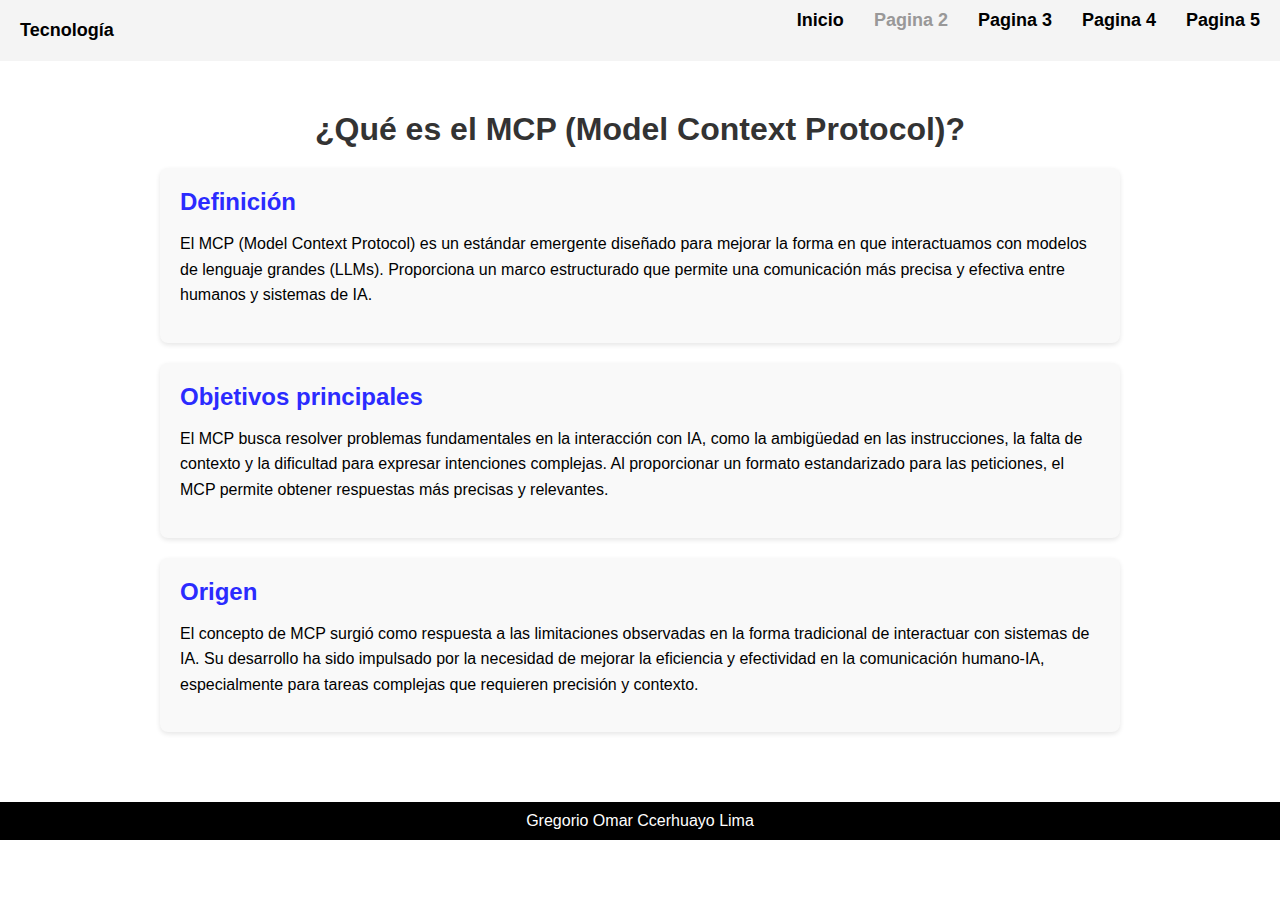
<file: pagina2.html>
<!DOCTYPE html>
<html lang="en">

<head>
    <meta charset="UTF-8">
    <meta name="viewport" content="width=device-width, initial-scale=1.0">
    <title>Practica - Pag2</title>
    <link rel="stylesheet" href="style.css">
    <style>
        .content {
            max-width: 1000px;
            margin: 30px auto;
            padding: 20px;
        }

        h1 {
            color: #333;
            margin-bottom: 20px;
            text-align: center;
        }

        .info-card {
            background-color: #f9f9f9;
            border-radius: 8px;
            padding: 20px;
            margin-bottom: 20px;
            box-shadow: 0 2px 5px rgba(0, 0, 0, 0.1);
        }

        .info-card h2 {
            color: #2b2bff;
            margin-bottom: 15px;
        }

        .info-card p {
            line-height: 1.6;
            margin-bottom: 15px;
        }
    </style>
</head>

<body>
    <div>
        <div>
            <nav class="nav">
                <a class="nav-link" href="index.html">Tecnología</a>
                <ul class="navbar">
                    <li><a class="nav-link" href="index.html">Inicio</a></li>
                    <li><a class="nav-link active" href="pagina2.html">Pagina 2</a></li>
                    <li><a class="nav-link" href="pagina3.html">Pagina 3</a></li>
                    <li><a class="nav-link" href="pagina4.html">Pagina 4</a></li>
                    <li><a class="nav-link" href="pagina5.html">Pagina 5</a></li>
                </ul>
            </nav>
        </div>
        <main>
            <div class="content">
                <h1>¿Qué es el MCP (Model Context Protocol)?</h1>

                <div class="info-card">
                    <h2>Definición</h2>
                    <p>El MCP (Model Context Protocol) es un estándar emergente diseñado para mejorar la forma en que
                        interactuamos con modelos de lenguaje grandes (LLMs). Proporciona un marco estructurado que
                        permite una comunicación más precisa y efectiva entre humanos y sistemas de IA.</p>
                </div>

                <div class="info-card">
                    <h2>Objetivos principales</h2>
                    <p>El MCP busca resolver problemas fundamentales en la interacción con IA, como la ambigüedad en las
                        instrucciones, la falta de contexto y la dificultad para expresar intenciones complejas. Al
                        proporcionar un formato estandarizado para las peticiones, el MCP permite obtener respuestas más
                        precisas y relevantes.</p>
                </div>

                <div class="info-card">
                    <h2>Origen</h2>
                    <p>El concepto de MCP surgió como respuesta a las limitaciones observadas en la forma tradicional de
                        interactuar con sistemas de IA. Su desarrollo ha sido impulsado por la necesidad de mejorar la
                        eficiencia y efectividad en la comunicación humano-IA, especialmente para tareas complejas que
                        requieren precisión y contexto.</p>
                </div>
            </div>
        </main>
        <footer>
            <p>Gregorio Omar Ccerhuayo Lima</p>
        </footer>
    </div>
</body>

</html>
</file>
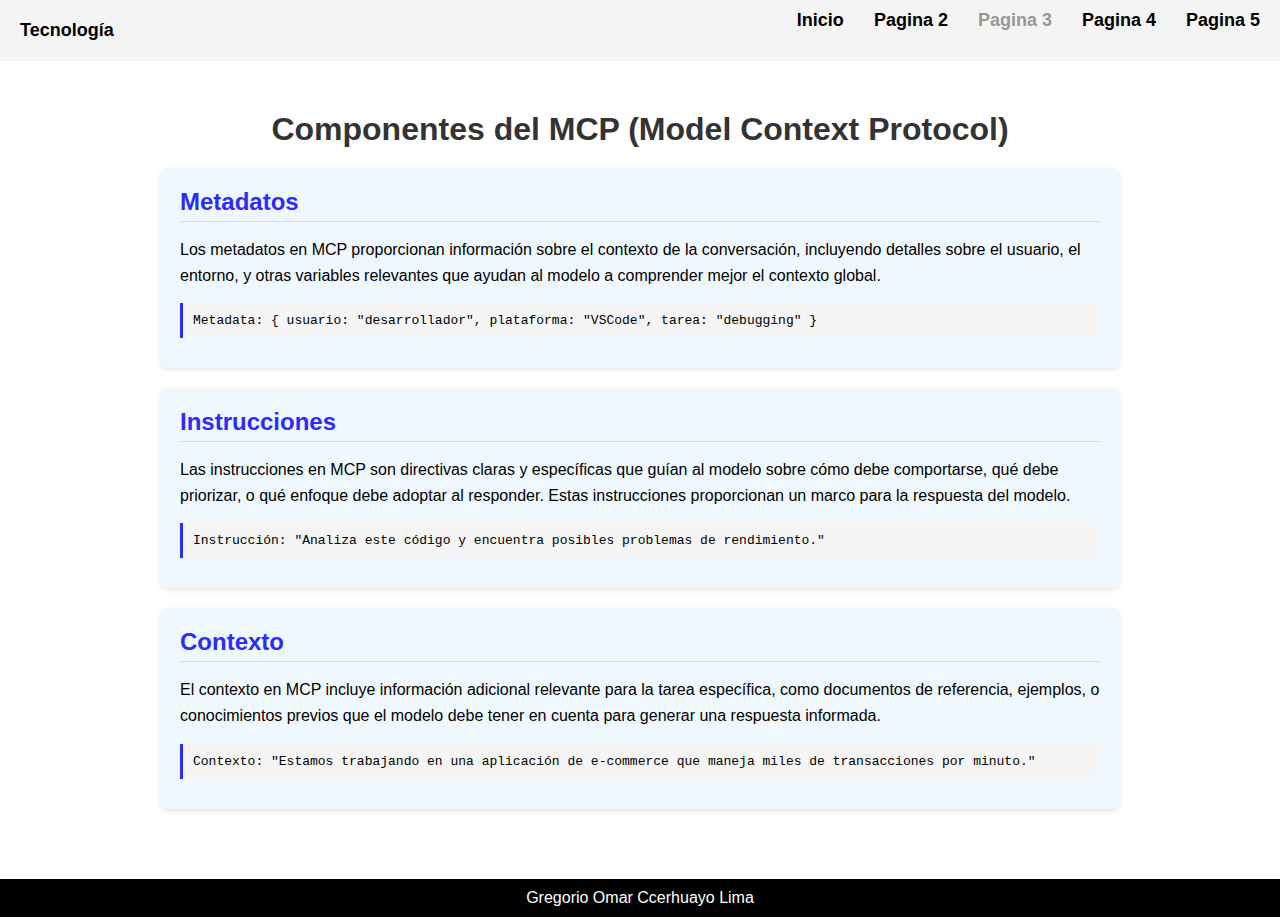
<file: pagina3.html>
<!DOCTYPE html>
<html lang="en">

<head>
    <meta charset="UTF-8">
    <meta name="viewport" content="width=device-width, initial-scale=1.0">
    <title>Practica - Pag3</title>
    <link rel="stylesheet" href="style.css">
    <style>
        .content {
            max-width: 1000px;
            margin: 30px auto;
            padding: 20px;
        }

        h1 {
            color: #333;
            margin-bottom: 20px;
            text-align: center;
        }

        .component-card {
            background-color: #f0f8ff;
            border-radius: 8px;
            padding: 20px;
            margin-bottom: 20px;
            box-shadow: 0 2px 5px rgba(0, 0, 0, 0.1);
        }

        .component-card h2 {
            color: #2b2bff;
            margin-bottom: 15px;
            border-bottom: 1px solid #ddd;
            padding-bottom: 5px;
        }

        .component-card p {
            line-height: 1.6;
            margin-bottom: 15px;
        }

        .example {
            background-color: #f5f5f5;
            padding: 10px;
            border-left: 3px solid #2b2bff;
            margin: 10px 0;
            font-family: monospace;
        }
    </style>
</head>

<body>
    <div>
        <div>
            <nav class="nav">
                <a class="nav-link" href="index.html">Tecnología</a>
                <ul class="navbar">
                    <li><a class="nav-link" href="index.html">Inicio</a></li>
                    <li><a class="nav-link" href="pagina2.html">Pagina 2</a></li>
                    <li><a class="nav-link active" href="pagina3.html">Pagina 3</a></li>
                    <li><a class="nav-link" href="pagina4.html">Pagina 4</a></li>
                    <li><a class="nav-link" href="pagina5.html">Pagina 5</a></li>
                </ul>
            </nav>
        </div>
        <main>
            <div class="content">
                <h1>Componentes del MCP (Model Context Protocol)</h1>

                <div class="component-card">
                    <h2>Metadatos</h2>
                    <p>Los metadatos en MCP proporcionan información sobre el contexto de la conversación, incluyendo
                        detalles sobre el usuario, el entorno, y otras variables relevantes que ayudan al modelo a
                        comprender mejor el contexto global.</p>
                    <div class="example">
                        Metadata: { usuario: "desarrollador", plataforma: "VSCode", tarea: "debugging" }
                    </div>
                </div>

                <div class="component-card">
                    <h2>Instrucciones</h2>
                    <p>Las instrucciones en MCP son directivas claras y específicas que guían al modelo sobre cómo debe
                        comportarse, qué debe priorizar, o qué enfoque debe adoptar al responder. Estas instrucciones
                        proporcionan un marco para la respuesta del modelo.</p>
                    <div class="example">
                        Instrucción: "Analiza este código y encuentra posibles problemas de rendimiento."
                    </div>
                </div>

                <div class="component-card">
                    <h2>Contexto</h2>
                    <p>El contexto en MCP incluye información adicional relevante para la tarea específica, como
                        documentos de referencia, ejemplos, o conocimientos previos que el modelo debe tener en cuenta
                        para generar una respuesta informada.</p>
                    <div class="example">
                        Contexto: "Estamos trabajando en una aplicación de e-commerce que maneja miles de transacciones
                        por minuto."
                    </div>
                </div>
            </div>
        </main>
        <footer>
            <p>Gregorio Omar Ccerhuayo Lima</p>
        </footer>
    </div>
</body>

</html>
</file>
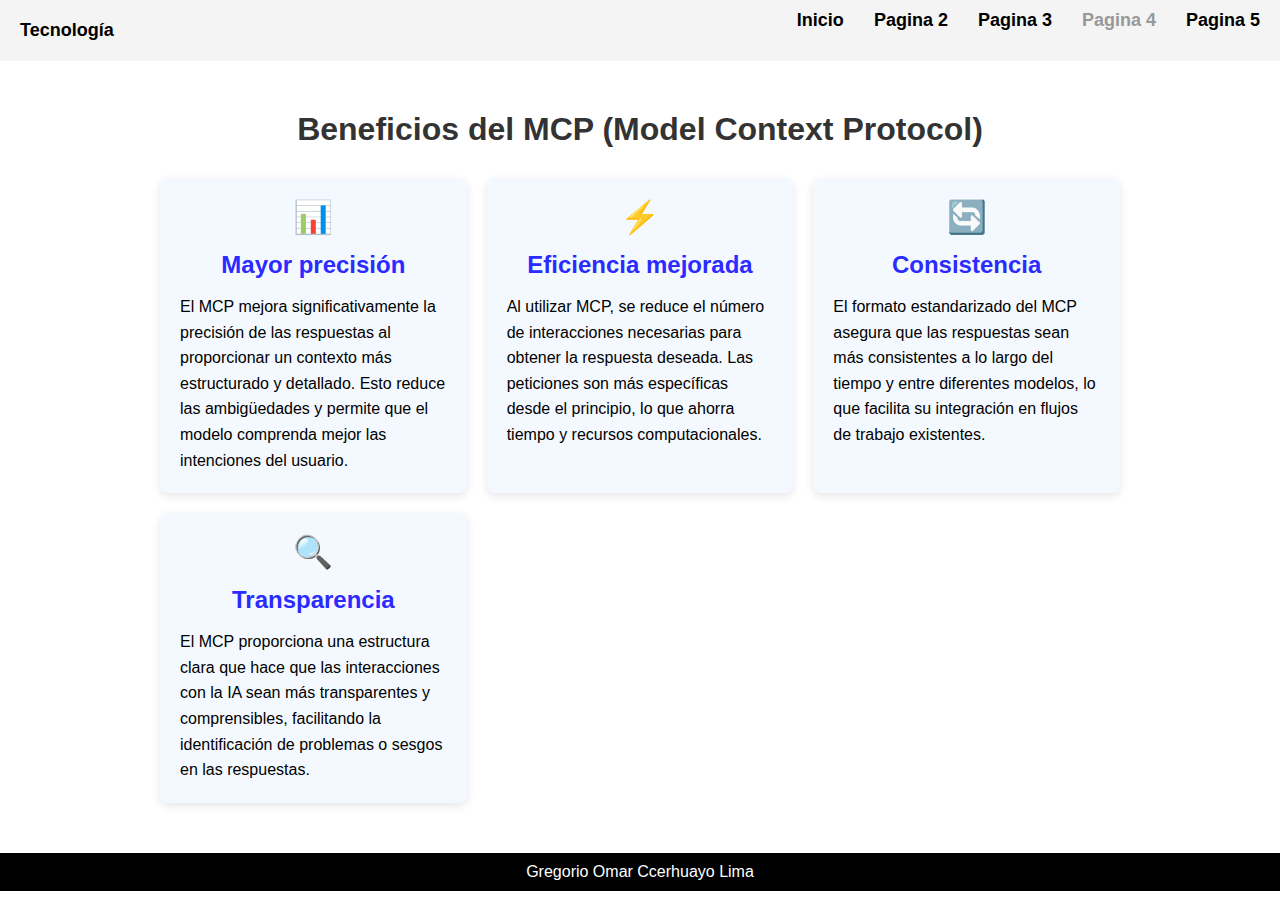
<file: pagina4.html>
<!DOCTYPE html>
<html lang="en">

<head>
    <meta charset="UTF-8">
    <meta name="viewport" content="width=device-width, initial-scale=1.0">
    <title>Practica - Pag4</title>
    <link rel="stylesheet" href="style.css">
    <style>
        .content {
            max-width: 1000px;
            margin: 30px auto;
            padding: 20px;
        }

        h1 {
            color: #333;
            margin-bottom: 30px;
            text-align: center;
        }

        .benefits-container {
            display: grid;
            grid-template-columns: repeat(auto-fit, minmax(300px, 1fr));
            gap: 20px;
        }

        .benefit-card {
            background-color: #f4f9ff;
            border-radius: 8px;
            padding: 20px;
            box-shadow: 0 3px 10px rgba(0, 0, 0, 0.1);
            transition: transform 0.3s ease;
        }

        .benefit-card:hover {
            transform: translateY(-5px);
        }

        .benefit-card h2 {
            color: #2b2bff;
            margin-bottom: 15px;
            text-align: center;
        }

        .benefit-card p {
            line-height: 1.6;
        }

        .icon {
            text-align: center;
            font-size: 2em;
            margin-bottom: 15px;
            color: #2b2bff;
        }

        @media (max-width: 768px) {
            .benefits-container {
                grid-template-columns: 1fr;
            }
        }
    </style>
</head>

<body>
    <div>
        <div>
            <nav class="nav">
                <a class="nav-link" href="index.html">Tecnología</a>
                <ul class="navbar">
                    <li><a class="nav-link" href="index.html">Inicio</a></li>
                    <li><a class="nav-link" href="pagina2.html">Pagina 2</a></li>
                    <li><a class="nav-link" href="pagina3.html">Pagina 3</a></li>
                    <li><a class="nav-link active" href="pagina4.html">Pagina 4</a></li>
                    <li><a class="nav-link" href="pagina5.html">Pagina 5</a></li>
                </ul>
            </nav>
        </div>
        <main>
            <div class="content">
                <h1>Beneficios del MCP (Model Context Protocol)</h1>

                <div class="benefits-container">
                    <div class="benefit-card">
                        <div class="icon">📊</div>
                        <h2>Mayor precisión</h2>
                        <p>El MCP mejora significativamente la precisión de las respuestas al proporcionar un contexto
                            más estructurado y detallado. Esto reduce las ambigüedades y permite que el modelo comprenda
                            mejor las intenciones del usuario.</p>
                    </div>

                    <div class="benefit-card">
                        <div class="icon">⚡</div>
                        <h2>Eficiencia mejorada</h2>
                        <p>Al utilizar MCP, se reduce el número de interacciones necesarias para obtener la respuesta
                            deseada. Las peticiones son más específicas desde el principio, lo que ahorra tiempo y
                            recursos computacionales.</p>
                    </div>

                    <div class="benefit-card">
                        <div class="icon">🔄</div>
                        <h2>Consistencia</h2>
                        <p>El formato estandarizado del MCP asegura que las respuestas sean más consistentes a lo largo
                            del tiempo y entre diferentes modelos, lo que facilita su integración en flujos de trabajo
                            existentes.</p>
                    </div>

                    <div class="benefit-card">
                        <div class="icon">🔍</div>
                        <h2>Transparencia</h2>
                        <p>El MCP proporciona una estructura clara que hace que las interacciones con la IA sean más
                            transparentes y comprensibles, facilitando la identificación de problemas o sesgos en las
                            respuestas.</p>
                    </div>
                </div>
            </div>
        </main>
        <footer>
            <p>Gregorio Omar Ccerhuayo Lima</p>
        </footer>
    </div>
</body>

</html>
</file>
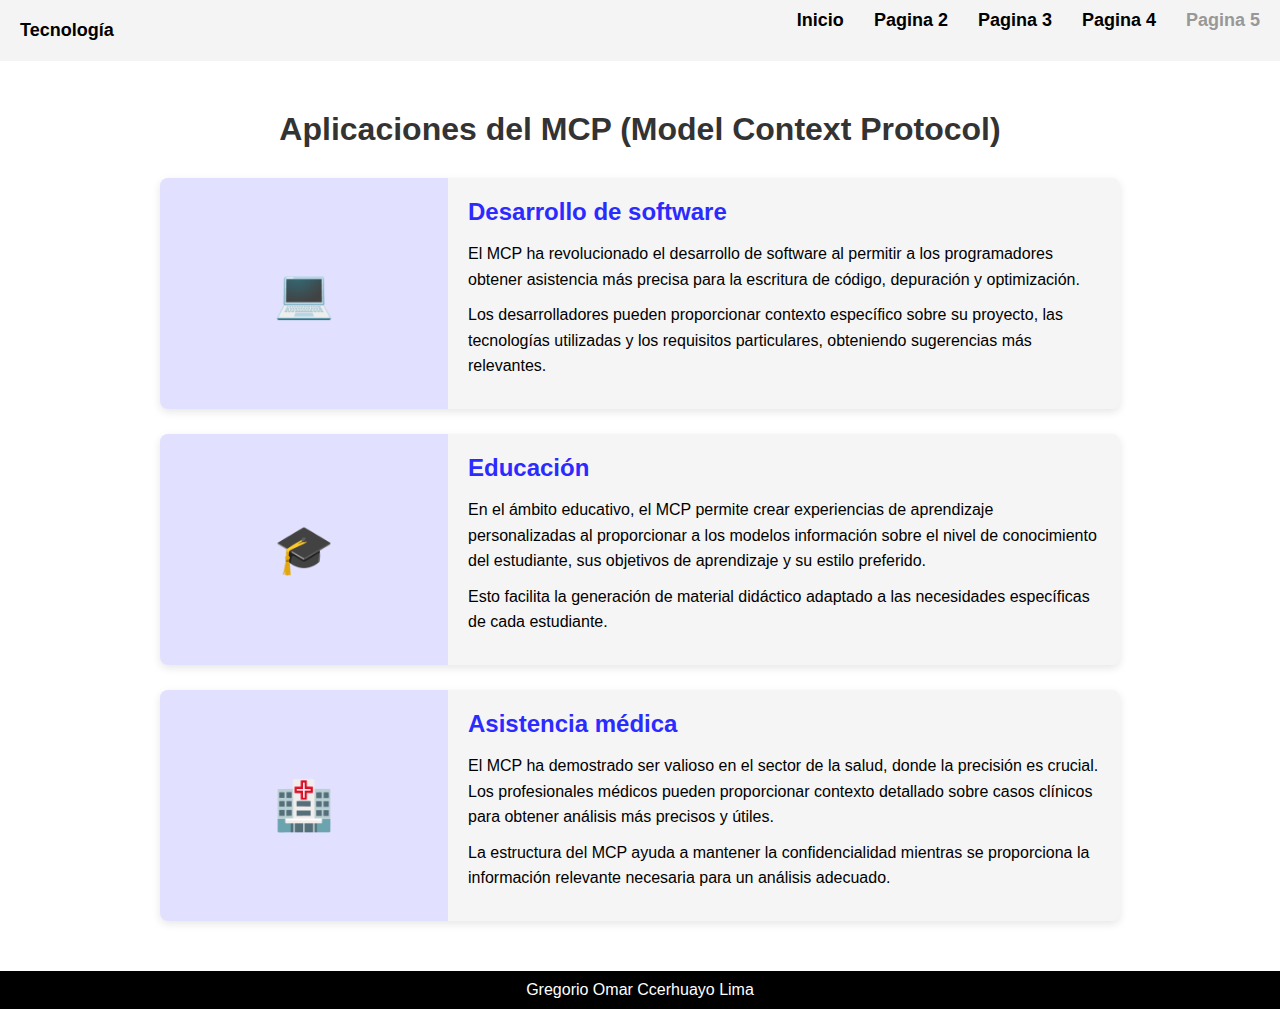
<file: pagina5.html>
<!DOCTYPE html>
<html lang="en">

<head>
    <meta charset="UTF-8">
    <meta name="viewport" content="width=device-width, initial-scale=1.0">
    <title>Practica - Pag5</title>
    <link rel="stylesheet" href="style.css">
    <style>
        .content {
            max-width: 1000px;
            margin: 30px auto;
            padding: 20px;
        }

        h1 {
            color: #333;
            margin-bottom: 30px;
            text-align: center;
        }

        .applications {
            display: flex;
            flex-direction: column;
            gap: 25px;
        }

        .application-card {
            display: flex;
            flex-direction: row;
            background-color: #f5f5f5;
            border-radius: 8px;
            overflow: hidden;
            box-shadow: 0 3px 8px rgba(0, 0, 0, 0.1);
        }

        .app-image {
            flex: 0 0 30%;
            background-color: #e1e1ff;
            display: flex;
            align-items: center;
            justify-content: center;
            padding: 20px;
            font-size: 3em;
            color: #2b2bff;
        }

        .app-content {
            flex: 1;
            padding: 20px;
        }

        .app-content h2 {
            color: #2b2bff;
            margin-bottom: 15px;
        }

        .app-content p {
            line-height: 1.6;
            margin-bottom: 10px;
        }

        @media (max-width: 768px) {
            .application-card {
                flex-direction: column;
            }

            .app-image {
                padding: 30px;
            }
        }
    </style>
</head>

<body>
    <div>
        <div>
            <nav class="nav">
                <a class="nav-link" href="index.html">Tecnología</a>
                <ul class="navbar">
                    <li><a class="nav-link" href="index.html">Inicio</a></li>
                    <li><a class="nav-link" href="pagina2.html">Pagina 2</a></li>
                    <li><a class="nav-link" href="pagina3.html">Pagina 3</a></li>
                    <li><a class="nav-link" href="pagina4.html">Pagina 4</a></li>
                    <li><a class="nav-link active" href="pagina5.html">Pagina 5</a></li>
                </ul>
            </nav>
        </div>
        <main>
            <div class="content">
                <h1>Aplicaciones del MCP (Model Context Protocol)</h1>

                <div class="applications">
                    <div class="application-card">
                        <div class="app-image">💻</div>
                        <div class="app-content">
                            <h2>Desarrollo de software</h2>
                            <p>El MCP ha revolucionado el desarrollo de software al permitir a los programadores obtener
                                asistencia más precisa para la escritura de código, depuración y optimización.</p>
                            <p>Los desarrolladores pueden proporcionar contexto específico sobre su proyecto, las
                                tecnologías utilizadas y los requisitos particulares, obteniendo sugerencias más
                                relevantes.</p>
                        </div>
                    </div>

                    <div class="application-card">
                        <div class="app-image">🎓</div>
                        <div class="app-content">
                            <h2>Educación</h2>
                            <p>En el ámbito educativo, el MCP permite crear experiencias de aprendizaje personalizadas
                                al proporcionar a los modelos información sobre el nivel de conocimiento del estudiante,
                                sus objetivos de aprendizaje y su estilo preferido.</p>
                            <p>Esto facilita la generación de material didáctico adaptado a las necesidades específicas
                                de cada estudiante.</p>
                        </div>
                    </div>

                    <div class="application-card">
                        <div class="app-image">🏥</div>
                        <div class="app-content">
                            <h2>Asistencia médica</h2>
                            <p>El MCP ha demostrado ser valioso en el sector de la salud, donde la precisión es crucial.
                                Los profesionales médicos pueden proporcionar contexto detallado sobre casos clínicos
                                para obtener análisis más precisos y útiles.</p>
                            <p>La estructura del MCP ayuda a mantener la confidencialidad mientras se proporciona la
                                información relevante necesaria para un análisis adecuado.</p>
                        </div>
                    </div>
                </div>
            </div>
        </main>
        <footer>
            <p>Gregorio Omar Ccerhuayo Lima</p>
        </footer>
    </div>
</body>

</html>
</file>
<file: style.css>
* {
    margin: 0;
    padding: 0;
    box-sizing: border-box;
}

body {
    font-family: Arial, sans-serif;
}

.nav {
    display: flex;
    flex-wrap: wrap;
    gap: 20px;
    justify-content: space-between;
    padding: 10px;
    background-color: #f4f4f4;
}

.navbar {
    display: flex;
    gap: 10px;
}

li {
    list-style: none;
}

.nav-link {
    text-decoration: none;
    color: black;
    font-size: 18px;
    font-weight: 600;
    padding: 10px;
    border-radius: 5px;
    transition: all 0.3s ease;
}

.nav-link:hover {
    color: rgb(43, 43, 255);
}

.nav-link.active {
    color: #999898;
}

.slider {
    position: relative;
    max-width: 100%;
    overflow: hidden;
}

.slide {
    display: none;
    text-align: center;
}

.slide img {
    width: 1000px;
    height: auto;
    max-width: 100%;
    max-height: 550px;
}

.slide.active {
    display: block;
}

button.prev,
button.next {
    position: absolute;
    top: 50%;
    transform: translateY(-50%);
    background-color: rgba(0, 0, 0, 0.5);
    color: white;
    border: none;
    padding: 10px;
    cursor: pointer;
}

button.prev {
    left: 10px;
}

button.next {
    right: 10px;
}

footer {
    background-color: black;
    color: white;
    text-align: center;
    padding: 10px;
}

/* Media Queries */
@media (max-width: 768px) {
    .nav {
        flex-direction: column;
        align-items: center;
    }

    .navbar {
        flex-direction: column;
        gap: 5px;
    }

    .nav-link {
        font-size: 16px;
    }
}

@media (max-width: 480px) {
    .nav-link {
        font-size: 14px;
    }

    button.prev,
    button.next {
        padding: 5px;
    }
}
</file>
